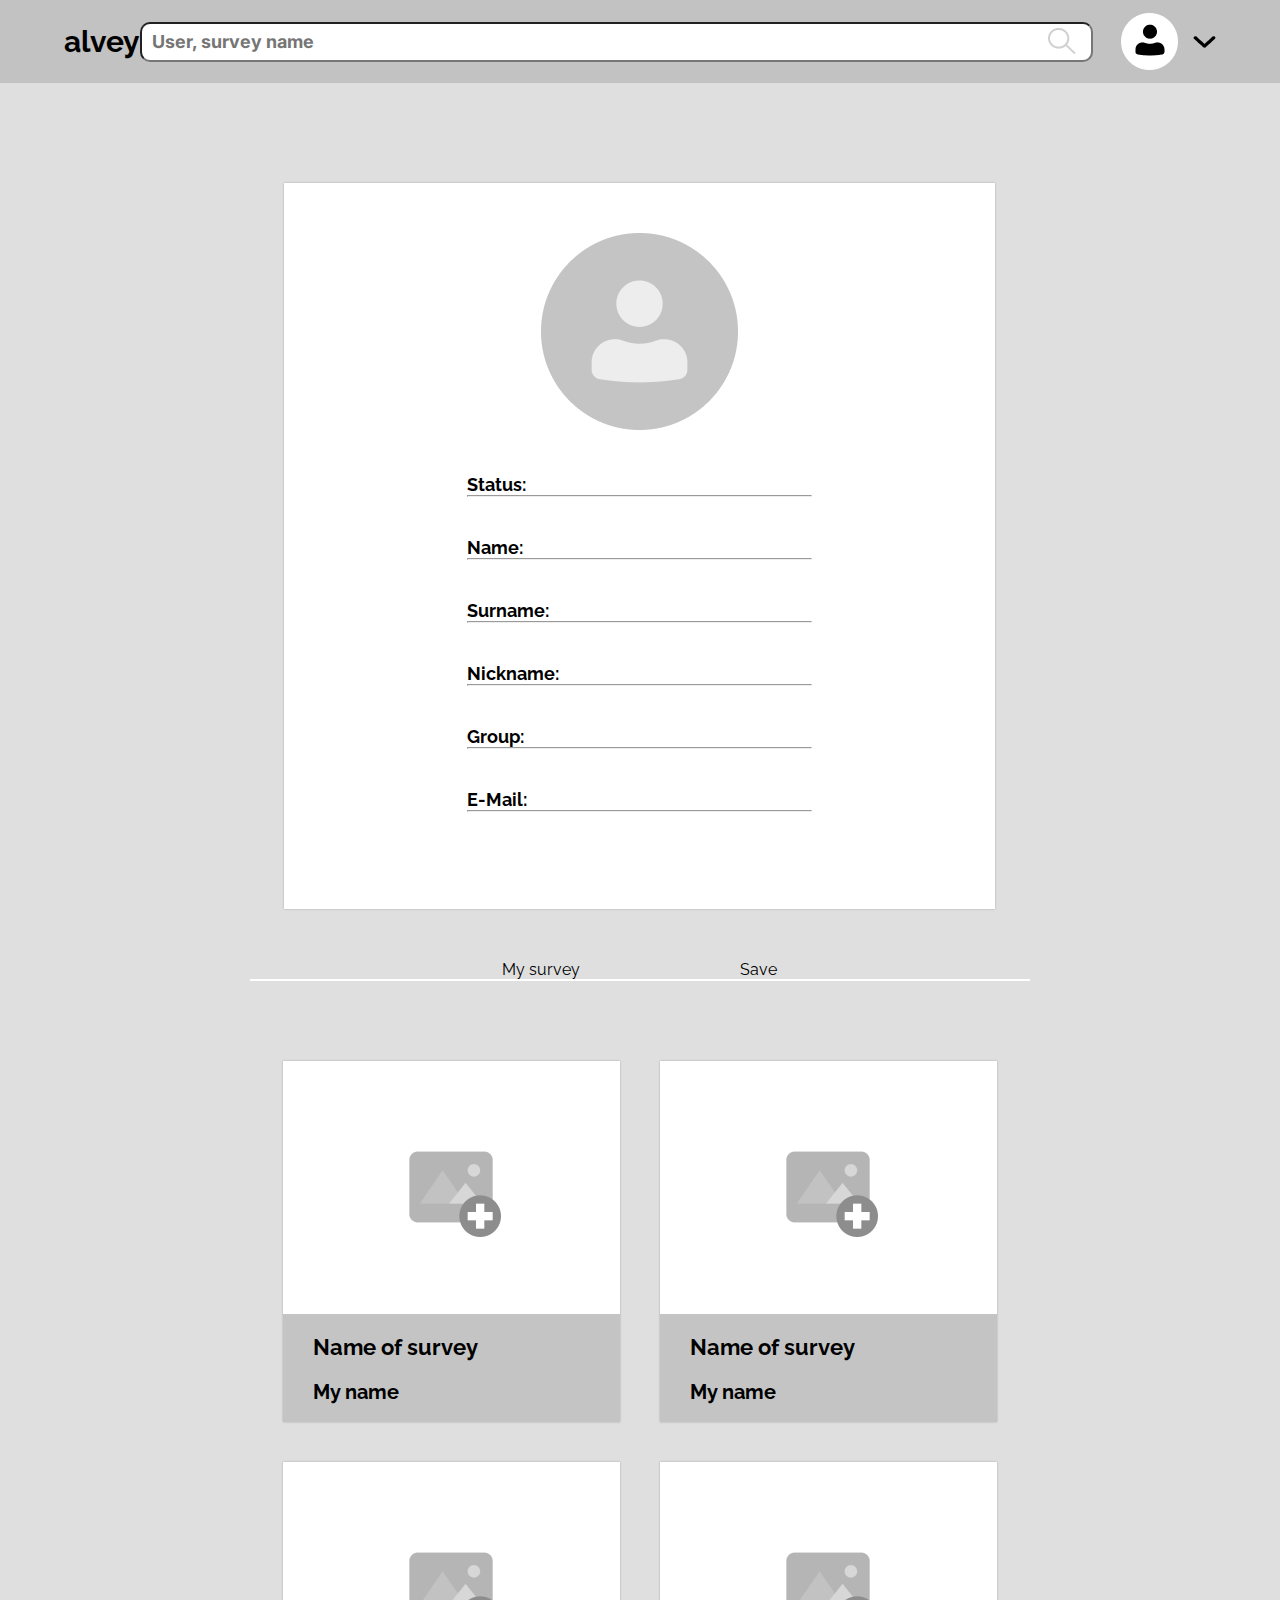
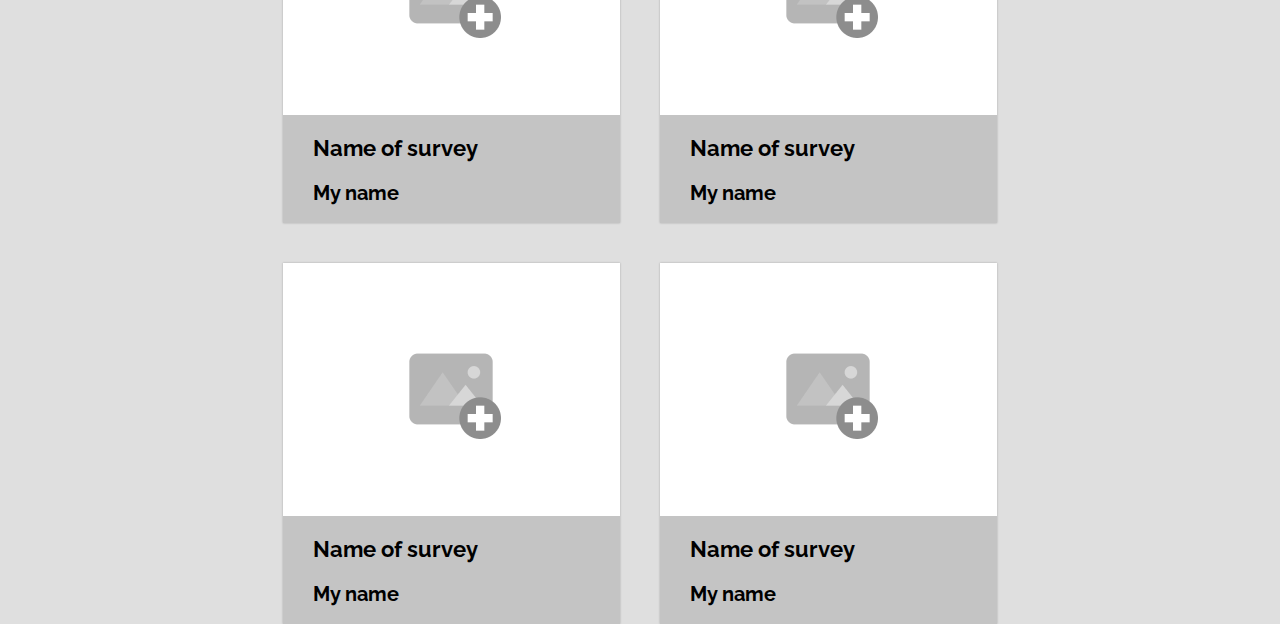
<file: figma/index.html>
<!DOCTYPE html>
<html lang="en">
<head>
    <meta charset="UTF-8">
    <meta http-equiv="X-UA-Compatible" content="IE=edge">
    <meta name="viewport" content="width=device-width, initial-scale=1.0">
    <title>Document</title>
    <link rel="stylesheet" href="style.css">
</head>
<body>
    <header>
        <div class="header__navbar">
            <div class="header__logo">alvey</div>
            <div class="header__search">
                <input type="text" placeholder="User, survey name">
                <img src="./img/lupa.png">
            </div>
            <div class="header__avatar">
                <img src="./img/prof.png">
                <img src="./img/Arrow.png">
            </div>

        </div>
    </header>
    <main>
        <div class="main__container">
            <div class="main__forum">
                <div class="forum__info">
                    <div class="forum__photo"><img src="./img/forum__photo.png"></div>
                    <div class="forum__status aa">
                        Status:
                        <hr>
                    </div>
                    <div class="forum__name aa">
                        Name:
                        <hr>
                    </div>
                    <div class="forum__surname aa">
                        Surname:
                        <hr>
                    </div>
                    <div class="forum__nickname aa">
                        Nickname:
                        <hr>
                    </div>
                    <div class="forum__group aa">
                        Group:
                        <hr>
                    </div>
                    <div class="forum__email aa">
                        E-Mail:
                        <hr>
                    </div>
                </div>
            </div>
        </div>
    </main>
    <div class="survey">
        <div class="survey__container">
            <div class="container__title">
                <div>My survey</div>
                <div>Save</div>
            </div>
            <hr>
            <div class="surveys">
                <div class="survey__box">
                    <div class="survey__photo"><img src="./img/image.png"></div>
                    <div class="survey__title">
                        <div class="survey__title__title">Name of survey</div>
                        <div class="survey__sub">My name</div>
                    </div>
                </div>
                <div class="survey__box">
                    <div class="survey__photo"><img src="./img/image.png"></div>
                    <div class="survey__title">
                        <div class="survey__title__title">Name of survey</div>
                        <div class="survey__sub">My name</div>
                    </div>
                </div>
                <div class="survey__box">
                    <div class="survey__photo"><img src="./img/image.png"></div>
                    <div class="survey__title">
                        <div class="survey__title__title">Name of survey</div>
                        <div class="survey__sub">My name</div>
                    </div>
                </div>
                <div class="survey__box">
                    <div class="survey__photo"><img src="./img/image.png"></div>
                    <div class="survey__title">
                        <div class="survey__title__title">Name of survey</div>
                        <div class="survey__sub">My name</div>
                    </div>
                </div>
                <div class="survey__box">
                    <div class="survey__photo"><img src="./img/image.png"></div>
                    <div class="survey__title">
                        <div class="survey__title__title">Name of survey</div>
                        <div class="survey__sub">My name</div>
                    </div>
                </div>
                <div class="survey__box">
                    <div class="survey__photo"><img src="./img/image.png"></div>
                    <div class="survey__title">
                        <div class="survey__title__title">Name of survey</div>
                        <div class="survey__sub">My name</div>
                    </div>
                </div>
                
            </div>
        </div>
    </div>
</body>
</html>
</file>
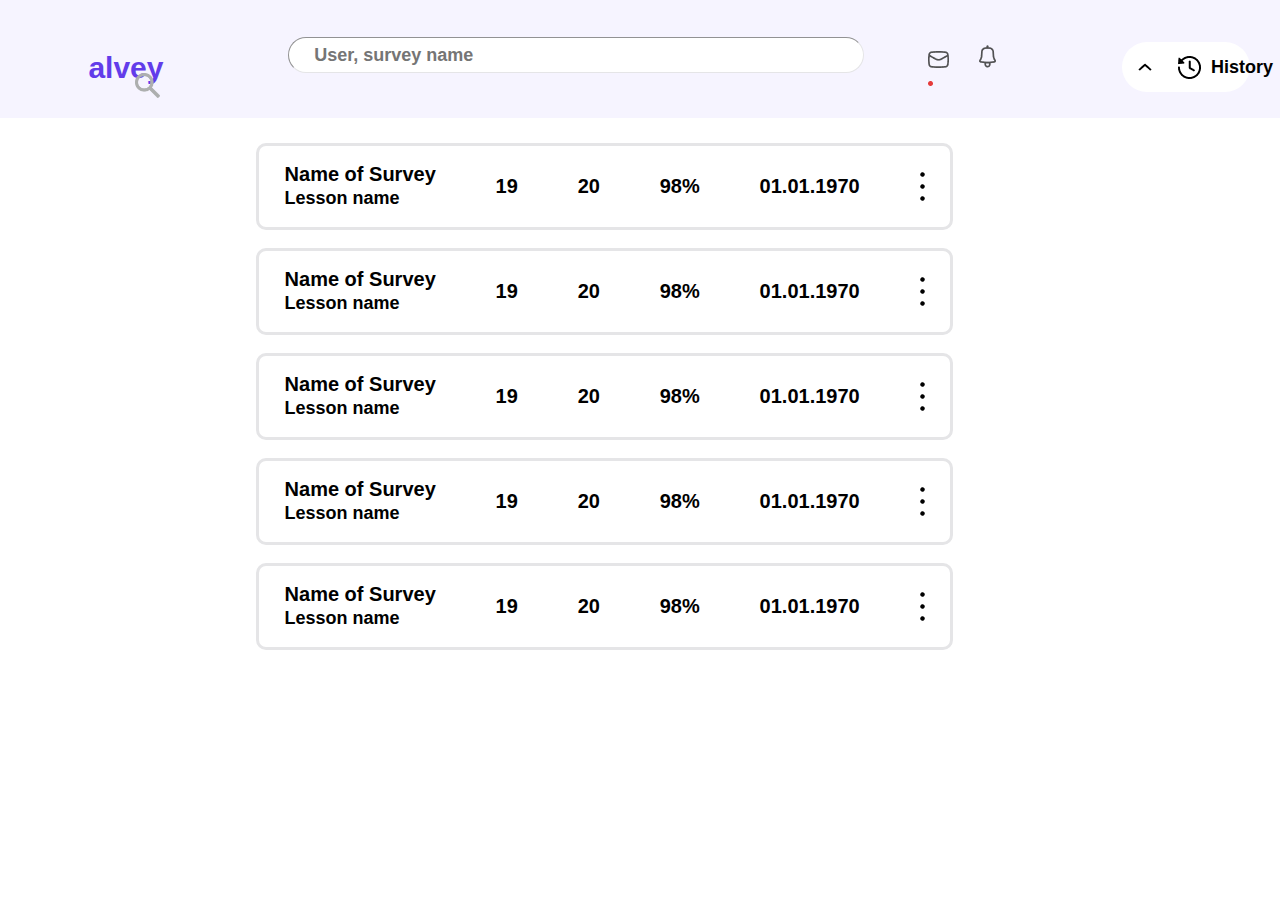
<file: thing/index.html>
<!DOCTYPE html>
<html lang="en">

<head>
    <meta charset="UTF-8">
    <meta http-equiv="X-UA-Compatible" content="IE=edge">
    <meta name="viewport" content="width=device-width, initial-scale=1.0">
    <title>Document</title>
    <link rel="stylesheet" href="style.css">
</head>

<body>
    <div class="full-page">
        <div class="navbar">
            <a id="alvey" href='#'>alvey</a>

            <form>
                <div>
                    <input class="searchbar" type="search" placeholder="User, survey name">
                    <img id="search-icon" src="search-icon.png" alt="search">
                </div>
            </form>
            <div class="buttons-container">
                <img class="buttons" src="messages.png" alt="messages">
                <img class="buttons" src="notifications.png" alt="notifications">
                <img id="unread" src="unread.png" alt="unread">
                <!-- make this dot appear on top of buttons -->
            </div>
            <div class="user">
                <img id="options-arrow" src="Arrow.png" alt="Arrow">
                <img src="history-icon.png" alt="history">
                <!-- add links and icons here -->
                <a id="font">History</a>
            </div>

        </div>
    </div>
    <div class="container">
        <div class="grid-container">
            <div><a>Name of Survey</a><br><a id="smaller">Lesson name</a></div>
            <div>19</div>
            <div>20</div>
            <div>98%</div>
            <div>01.01.1970</div>
            <img id="options" src="three-dots.png" alt="options">
            <!-- add settings -->
        </div>
        <div class="grid-container">
            <div><a>Name of Survey</a><br><a id="smaller">Lesson name</a></div>
            <div>19</div>
            <div>20</div>
            <div>98%</div>
            <div>01.01.1970</div>
            <img id="options" src="three-dots.png" alt="options">
        </div>
        <div class="grid-container">
            <div><a>Name of Survey</a><br><a id="smaller">Lesson name</a></div>
            <div>19</div>
            <div>20</div>
            <div>98%</div>
            <div>01.01.1970</div>
            <img id="options" src="three-dots.png" alt="options">
        </div>
        <div class="grid-container">
            <div><a>Name of Survey</a><br><a id="smaller">Lesson name</a></div>
            <div>19</div>
            <div>20</div>
            <div>98%</div>
            <div>01.01.1970</div>
            <img id="options" src="three-dots.png" alt="options">
        </div>
        <div class="grid-container">
            <div><a>Name of Survey</a><br><a id="smaller">Lesson name</a></div>
            <div>19</div>
            <div>20</div>
            <div>98%</div>
            <div>01.01.1970</div>
            <img id="options" src="three-dots.png" alt="options">
        </div>
    </div>

</body>

</html>
</file>
<file: figma/style.css>
@import url("https://fonts.googleapis.com/css2?family=Raleway:wght@400;500;600;700;800&display=swap");
@import url("https://fonts.googleapis.com/css2?family=Inter:wght@400;500;700&display=swap");
* {
  margin: 0;
  padding: 0;
  -webkit-box-sizing: border-box;
          box-sizing: border-box;
  font-family: 'Raleway', sans-serif;
}

[class*=__container] {
  width: 61%;
  margin: 0 auto;
}

.aa {
  font-weight: 700;
  font-size: 18px;
  line-height: 21px;
  width: 345.01px;
  color: #000000;
}

header {
  background: #C2C2C2;
}

header .header__navbar {
  width: 90%;
  padding: 13px 0;
  margin: 0 auto;
  display: -webkit-box;
  display: -ms-flexbox;
  display: flex;
  -webkit-box-align: center;
      -ms-flex-align: center;
          align-items: center;
  -webkit-box-pack: justify;
      -ms-flex-pack: justify;
          justify-content: space-between;
}

header .header__navbar .header__logo {
  font-weight: 700;
  font-size: 30px;
  line-height: 35px;
}

header .header__navbar .header__search {
  display: -webkit-box;
  display: -ms-flexbox;
  display: flex;
  -webkit-box-align: center;
      -ms-flex-align: center;
          align-items: center;
  width: 1159px;
  height: 40px;
}

header .header__navbar .header__search input {
  width: 100%;
  height: 100%;
  border-radius: 10px;
  padding: 0 10px;
  font-weight: 700;
  font-size: 18px;
  line-height: 22px;
  color: rgba(0, 0, 0, 0.2);
  font-family: 'Inter', sans-serif;
  outline: none;
}

header .header__navbar .header__search img {
  position: relative;
  left: -45px;
}

header .header__navbar .header__avatar {
  display: -webkit-box;
  display: -ms-flexbox;
  display: flex;
  -webkit-box-align: center;
      -ms-flex-align: center;
          align-items: center;
  gap: 15px;
}

body {
  background: #DFDFDF;
}

main {
  margin-top: 100px;
}

.main__container {
  display: -webkit-box;
  display: -ms-flexbox;
  display: flex;
  -webkit-box-pack: center;
      -ms-flex-pack: center;
          justify-content: center;
}

.main__forum {
  display: -webkit-box;
  display: -ms-flexbox;
  display: flex;
  -webkit-box-pack: center;
      -ms-flex-pack: center;
          justify-content: center;
  width: 711px;
  height: 726px;
  background: #FFFFFF;
  -webkit-box-shadow: 0px 0px 2px rgba(0, 0, 0, 0.25);
          box-shadow: 0px 0px 2px rgba(0, 0, 0, 0.25);
}

.main__forum .forum__info {
  margin-top: 50px;
  display: -webkit-box;
  display: -ms-flexbox;
  display: flex;
  -webkit-box-orient: vertical;
  -webkit-box-direction: normal;
      -ms-flex-direction: column;
          flex-direction: column;
  -webkit-box-align: center;
      -ms-flex-align: center;
          align-items: center;
  gap: 40px;
}

.survey {
  margin-top: 51px;
}

.survey .survey__container .container__title {
  display: -webkit-box;
  display: -ms-flexbox;
  display: flex;
  gap: 160px;
  -webkit-box-pack: center;
      -ms-flex-pack: center;
          justify-content: center;
}

.survey .survey__container hr {
  border: 1px solid #FFFFFF;
}

.survey .survey__container .surveys {
  margin-top: 80px;
  display: -webkit-box;
  display: -ms-flexbox;
  display: flex;
  gap: 40px;
  -ms-flex-wrap: wrap;
      flex-wrap: wrap;
  -webkit-box-pack: center;
      -ms-flex-pack: center;
          justify-content: center;
}

.survey .survey__container .surveys .survey__box {
  width: 337px;
  height: 361px;
  background: #FFFFFF;
  -webkit-box-shadow: 0px 0px 2px rgba(0, 0, 0, 0.25);
          box-shadow: 0px 0px 2px rgba(0, 0, 0, 0.25);
}

.survey .survey__container .surveys .survey__box .survey__photo {
  height: 70%;
  display: -webkit-box;
  display: -ms-flexbox;
  display: flex;
  -webkit-box-align: center;
      -ms-flex-align: center;
          align-items: center;
  -webkit-box-pack: center;
      -ms-flex-pack: center;
          justify-content: center;
}

.survey .survey__container .surveys .survey__box .survey__title {
  height: 30%;
  background: #C4C4C4;
  display: -webkit-box;
  display: -ms-flexbox;
  display: flex;
  -webkit-box-orient: vertical;
  -webkit-box-direction: normal;
      -ms-flex-direction: column;
          flex-direction: column;
  gap: 21px;
  padding-top: 20px;
  padding-left: 30px;
}

.survey .survey__container .surveys .survey__box .survey__title .survey__title__title {
  font-weight: 700;
  font-size: 22px;
  line-height: 26px;
}

.survey .survey__container .surveys .survey__box .survey__title .survey__sub {
  font-weight: 700;
  font-size: 20px;
  line-height: 23px;
}
/*# sourceMappingURL=style.css.map */
</file>
<file: thing/style.css>
* {
    margin: 0;
    padding: 0;
    /* box-sizing: border-box; */
    /* background-color: #DFDFDF; */
}

body {
    background-color: #FFFFFF;
    font-family: 'Raleway', -apple-system, BlinkMacSystemFont, 'Segoe UI', Roboto, Oxygen, Ubuntu, Cantarell, 'Open Sans', 'Helvetica Neue', sans-serif;
}

/* .container{
    background-color: #777;
}  */
.full-page {
    height: 100%;
    width: 100%;
    margin-top: -1%;

}

#font {
    font-weight: 700;
    font-size: 18px;
    line-height: 23px;
}

.navbar {
    display: flex;
    align-items: center;
    flex-direction: row;

    background: #F6F4FF;

    padding: 20px;
    padding-left: 50px;
    padding-right: 30px;
    padding-top: 50px;
}

.searchbar {
    width: 45vw;
    height: 4vh;

    background: #FFFFFF;


    font-family: 'Raleway', -apple-system, BlinkMacSystemFont, 'Segoe UI', Roboto, Oxygen, Ubuntu, Cantarell, 'Open Sans', 'Helvetica Neue', sans-serif;

    font-weight: 700;
    font-size: 18px;
    line-height: 22px;

    color: rgba(0, 0, 0, 0.2);

    margin-left: 9.7vw;
    padding-left: 2vw;

    border-radius: 55px;
    border-width: 1px;
    border-color: #E5E5E7;
}

.buttons-container {
    margin-left: 5vw;
}

.buttons {
    margin-right: 2vw;
}

#search-icon {
    margin-left: -2.2vw;
    margin-bottom: -0.5vh;

    max-width: 25px;
    max-height: 25px;
}

.user {
    width: 10vw;
    height: 50px;

    display: grid;
    grid-template-columns: auto auto auto;
    gap: 10px;
    background: #FFFFFF;

    justify-content:left;
    align-items: center;

    margin-left: 7vw;

    border-radius: 50px;
}

#options-arrow {
    margin: 16px;
    cursor: pointer;
}

/* .container{
    background-color: aqua;
} */

.container {
    max-width: 1157px;
    margin-top: 2%;

}

.grid-container {
    display: grid;
    grid-template-columns: auto auto auto auto auto auto;
    /* gap: 10px; */
    width: 50vw;
    height: 9vh;

    margin-left: 20vw;
    margin-bottom: 2vh;
    padding-left: 2vw;
    padding-right: 2vw;
    align-items: center;

    justify-content: space-between;
    font-size: 20px;
    font-weight: 600;
    line-height: 23px;

    background: #FFFFFF;

    border-style: solid;
    border-color: #E5E5E7;
    border-radius: 10px;
}

#alvey {
    text-decoration: none;
    color: #623CEA;

    margin-left: 3vw;

    font-size: 30px;
    font-weight: 700;
    line-height: 35px;
}

#smaller {
    font-size: 18px;
}

.line {
    height: 70%;
}

#options {
    cursor: pointer;
    padding: 20px;
    margin: -20px;
}

/* .grid-container>div {
    background-color: rgba(255, 255, 255, 0.8);
    border-right: 1px solid black;
    text-align: center;
    font-size: 30px;
    width: 200%;
    height: 100%;
    left: 382px;
    top: 165px;

    background: #FFFFFF;
    border-radius: 10px;
} */

@media screen and (max-width:1000px) {
    .grid-container {
        width: 90%;
        padding-left: 5px;
        padding-right: 5px;
        margin-left: 5px;
        margin-bottom: 5px;
    }

    #smaller {
        font-size: 9px;
    }

    a {
        text-decoration: none;
        color: rgb(0, 0, 0);

        font-size: 9px;
    }

}
</file>
